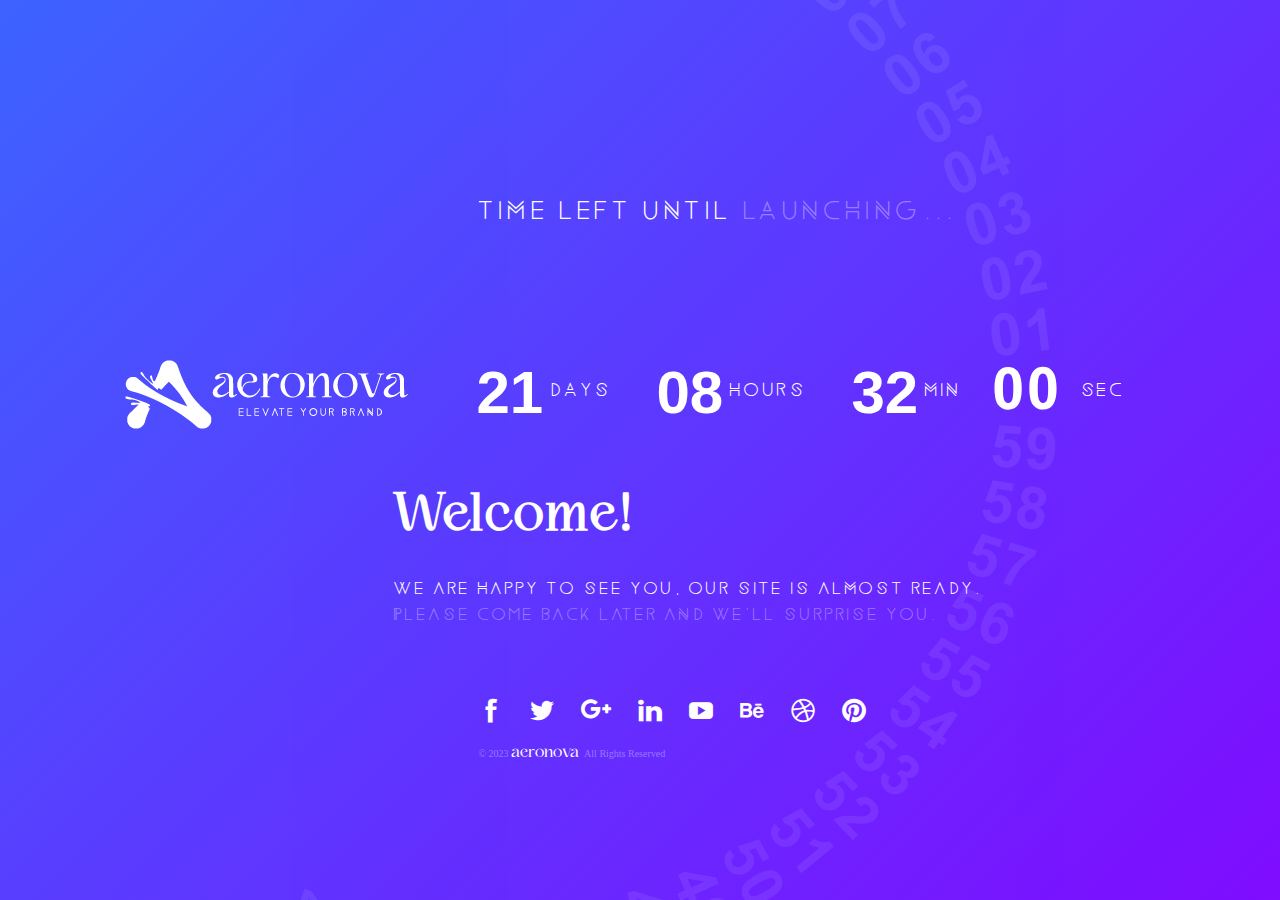
<file: index.html>
<!doctype html>
<html lang="en">

<head>
    <meta charset="UTF-8">
    <meta name="viewport" content="width=device-width, initial-scale=1.0, maximum-scale=1.0, minimum-scale=1.0, user-scalable=no, target-densityDpi=device-dpi" />
    <title>Aeronova </title>
    <link rel="icon" href="images/Artboard 10.ico" type="images/ico">
    <link rel="stylesheet" type="text/css" href="css/style.css"/>
    <script type="text/javascript" src="js/jquery-1.12.4.js"></script>
    <script type="text/javascript" src="js/script.js"></script>
    
</head>

<body class="white-font" oncontextmenu="return false">
    <div class="hidden_overflow gradient_violet">
	<div class="container">
        <div class="count-block">
            <div class="head-area">
                <a href="#" class="logo mob_logo"><img src="images/1x/Artboard 1.png" alt=" ERA"></a>
                <div class="time-left-txt">TiMe Left UNtil  <span class="down-op">LAuNcHiNg...</span></div>
            </div>
            <div class="middle-area">
                <div class="countdown-row">
                    <a href="#" class="logo"><img src="images/1x/Artboard 1.png" alt=" ERA"></a
                    ><div class="counting-row">
                        <div class="slot-type">
                            <span class="num" id="day">21</span>
                            <span class="param">dAys</span>
                        </div
                        ><div class="slot-type">
                            <span class="num" id="hour">08</span>
                            <span class="param">Hours</span>
                        </div
                        ><div class="slot-type">
                            <span class="num" id="min">32</span>
                            <span class="param">MiN</span>
                        </div
                        ><div class="slot-type">
                            <div class="num _INVISIBLE_" id="second">02</div>
                            <span class="param">sEc</span>
                        </div>
                    </div>
                    <div class="seconds-holder">
                        <div class="circle-holder">
                            <div class="dark_digit IE_HIDE">
                                <img src="images/secondwhite.svg" class="round" alt="Clocks seconds">
                            </div>
                            <svg class="dark_digit" width="100%" height="100%">
                                <g id="clipPath">
                                    <image xlink:href="images/secondwhite.svg" width="100%" height="100%" transform="" class="round" id="digitalsecond" alt="Clocks seconds">
                                        <animateTransform attributeName="transform"
                                        attributeType="XML"
                                        type="rotate"
                                        dur="10s"
                                        repeatCount="indefinite"/>
                                    </image>
                                </g>
                                <defs>
                                    <clipPath id="hero-clip">
                                        <rect x="94%" y="47.2%" fill="#ff0000" width="110" height="64"/>
                                    </clipPath>
                                </defs>
                            </svg>
                            <div class="down_opacity_circle">
                                <img src="images/secondtrans_.svg" class="round" id="digitalsecond" alt="Clocks seconds">
                            </div>
                        </div>
                    </div>
                </div>
                <div class="countdown-caption">
                    <h2>Welcome!</h2>
                    <p>
                        
                        We are Happy to see you, our site is alMost ready.
                        <span class="dull-text">Please come back later aNd we'll surprise you.</span>
                    </p>
                </div>
            </div>
            <footer>
                <div class="social-row">
                    <ul>
                        <li>
                            <a target="_blank" href="https://www.facebook.com/"><i class="icon-fb"></i></a>
                        </li
                        ><li>
                            <a target="_blank" href="https://twitter.com/"><i class="icon-twitter"></i></a>
                        </li 
                        ><li>
                            <a target="_blank" href="https://plus.google.com/"><i class="icon-gplus"></i></a>
                        </li
                        ><li>
                            <a target="_blank" href="https://www.linkedin.com/"><i class="icon-in"></i></a>
                        </li
                        ><li>
                            <a target="_blank" href="https://www.youtube.com/"><i class="icon-youtube"></i></a>
                        </li
                        ><li>
                            <a target="_blank" href="https://www.behance.net/"><i class="icon-be"></i></a>
                        </li
                        ><li>
                            <a target="_blank" href="https://dribbble.com/"><i class="icon-dribbble"></i></a>
                        </li
                        ><li>
                            <a target="_blank" href="https://in.pinterest.com/"><i class="icon-pinterest"></i></a>
                        </li>
                    </ul>
                </div>
                <p class="copyright-txt">
                    © 2023
                    <a href="#" target="_blank"> aeronova </a>
                    All Rights Reserved
                </p>
            </footer>
        </div>
    </div>
</div>
</body>

</html>
</file>
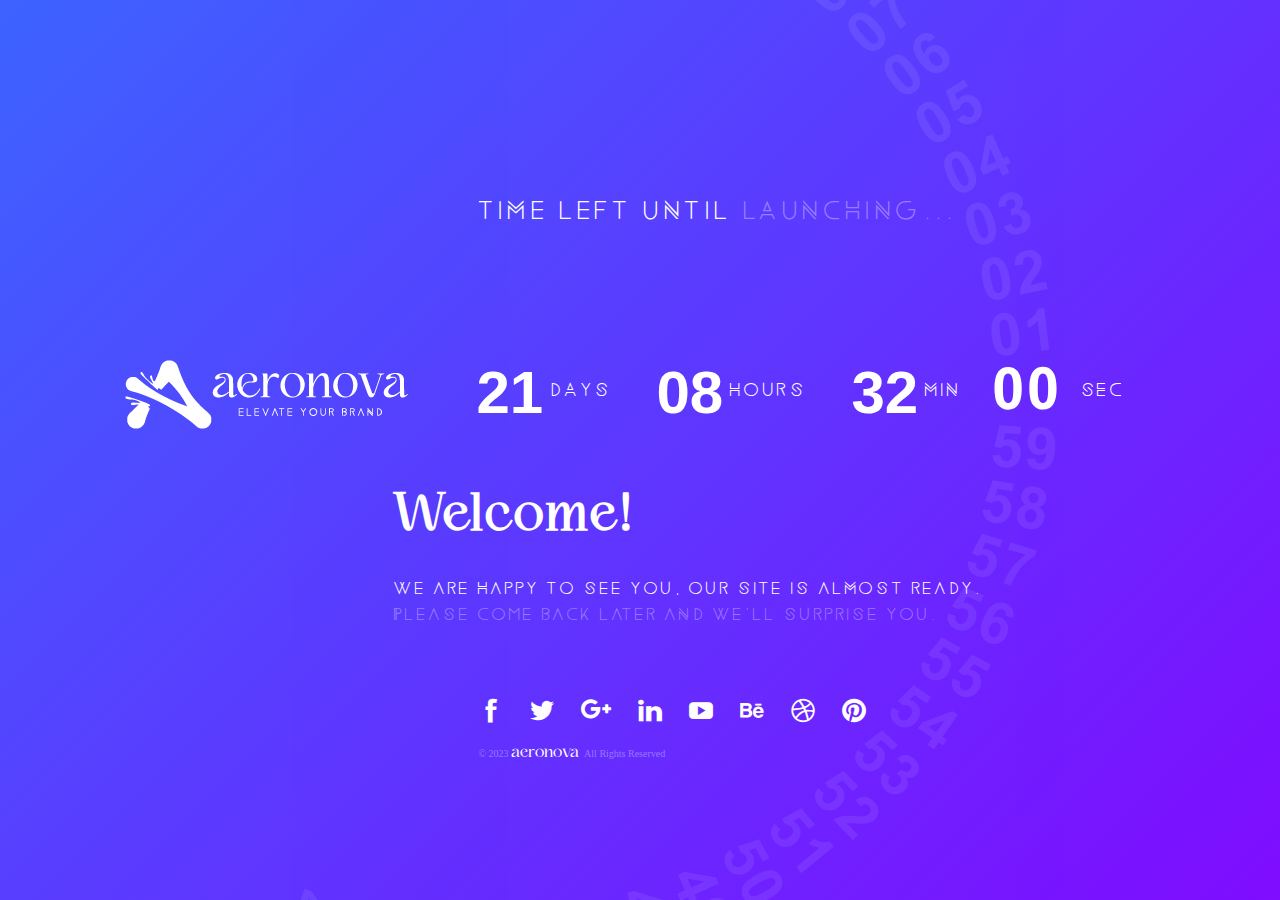
<file: index_gradient_violet.html>
<!doctype html>
<html lang="en">

<!-- Mirrored from creative-era.com/era/index_gradient_violet.html by HTTrack Website Copier/3.x [XR&CO'2014], Fri, 26 May 2023 14:20:55 GMT -->
<head>
    <meta charset="UTF-8">
    <meta name="viewport" content="width=device-width, initial-scale=1.0, maximum-scale=1.0, minimum-scale=1.0, user-scalable=no, target-densityDpi=device-dpi" />
    <title>Aeronova</title>
    <link rel="icon" href="images/Artboard 10.ico" type="images/ico">
    <link rel="stylesheet" type="text/css" href="css/style.css"/>
    <script type="text/javascript" src="js/jquery-1.12.4.js"></script>
    <script type="text/javascript" src="js/script.js"></script>
    
</head>

<body class="white-font">
    <div class="hidden_overflow gradient_violet">
	<div class="container">
        <div class="count-block">
            <div class="head-area">
                <a href="#" class="logo mob_logo"><img src="images/1x/Artboard 1.png" alt=" ERA"></a>
                <div class="time-left-txt">TiMe Left UNtil  <span class="down-op">LAuNcHiNg...</span></div>
            </div>
            <div class="middle-area">
                <div class="countdown-row">
                    <a href="#" class="logo"><img src="images/1x/Artboard 1.png" alt=" ERA"></a
                    ><div class="counting-row">
                        <div class="slot-type">
                            <span class="num" id="day">21</span>
                            <span class="param">dAys</span>
                        </div
                        ><div class="slot-type">
                            <span class="num" id="hour">08</span>
                            <span class="param">Hours</span>
                        </div
                        ><div class="slot-type">
                            <span class="num" id="min">32</span>
                            <span class="param">MiN</span>
                        </div
                        ><div class="slot-type">
                            <div class="num _INVISIBLE_" id="second">02</div>
                            <span class="param">sEc</span>
                        </div>
                    </div>
                    <div class="seconds-holder">
                        <div class="circle-holder">
                            <div class="dark_digit IE_HIDE">
                                <img src="images/secondwhite.svg" class="round" alt="Clocks seconds">
                            </div>
                            <svg class="dark_digit" width="100%" height="100%">
                                <g id="clipPath">
                                    <image xlink:href="images/secondwhite.svg" width="100%" height="100%" transform="" class="round" id="digitalsecond" alt="Clocks seconds">
                                        <animateTransform attributeName="transform"
                                        attributeType="XML"
                                        type="rotate"
                                        dur="10s"
                                        repeatCount="indefinite"/>
                                    </image>
                                </g>
                                <defs>
                                    <clipPath id="hero-clip">
                                        <rect x="94%" y="47.2%" fill="#ff0000" width="110" height="64"/>
                                    </clipPath>
                                </defs>
                            </svg>
                            <div class="down_opacity_circle">
                                <img src="images/secondtrans_.svg" class="round" id="digitalsecond" alt="Clocks seconds">
                            </div>
                        </div>
                    </div>
                </div>
                <div class="countdown-caption">
                    <h2>Welcome!</h2>
                    <p>
                        
                        We are Happy to see you, our site is alMost ready.
                        <span class="dull-text">Please come back later aNd we'll surprise you.</span>
                    </p>
                </div>
            </div>
            <footer>
                <div class="social-row">
                    <ul>
                        <li>
                            <a target="_blank" href="https://www.facebook.com/creativeeradesignstudio"><i class="icon-fb"></i></a>
                        </li
                        ><li>
                            <a target="_blank" href="https://twitter.com/Creative_Era"><i class="icon-twitter"></i></a>
                        </li 
                        ><li>
                            <a target="_blank" href="https://plus.google.com/115541947299524173393"><i class="icon-gplus"></i></a>
                        </li
                        ><li>
                            <a target="_blank" href="https://www.linkedin.com/"><i class="icon-in"></i></a>
                        </li
                        ><li>
                            <a target="_blank" href="https://www.youtube.com/"><i class="icon-youtube"></i></a>
                        </li
                        ><li>
                            <a target="_blank" href="https://www.behance.net/"><i class="icon-be"></i></a>
                        </li
                        ><li>
                            <a target="_blank" href="https://dribbble.com/creative-era"><i class="icon-dribbble"></i></a>
                        </li
                        ><li>
                            <a target="_blank" href="https://in.pinterest.com/creativeera11"><i class="icon-pinterest"></i></a>
                        </li>
                    </ul>
                </div>
                <p class="copyright-txt">
                    © 2023
                    <a href="#" target="_blank"> aeronova </a>
                    All Rights Reserved
                </p>
            </footer>
        </div>
    </div>
</div>
</body>

<!-- Mirrored from creative-era.com/era/index_gradient_violet.html by HTTrack Website Copier/3.x [XR&CO'2014], Fri, 26 May 2023 14:21:01 GMT -->
</html>
</file>
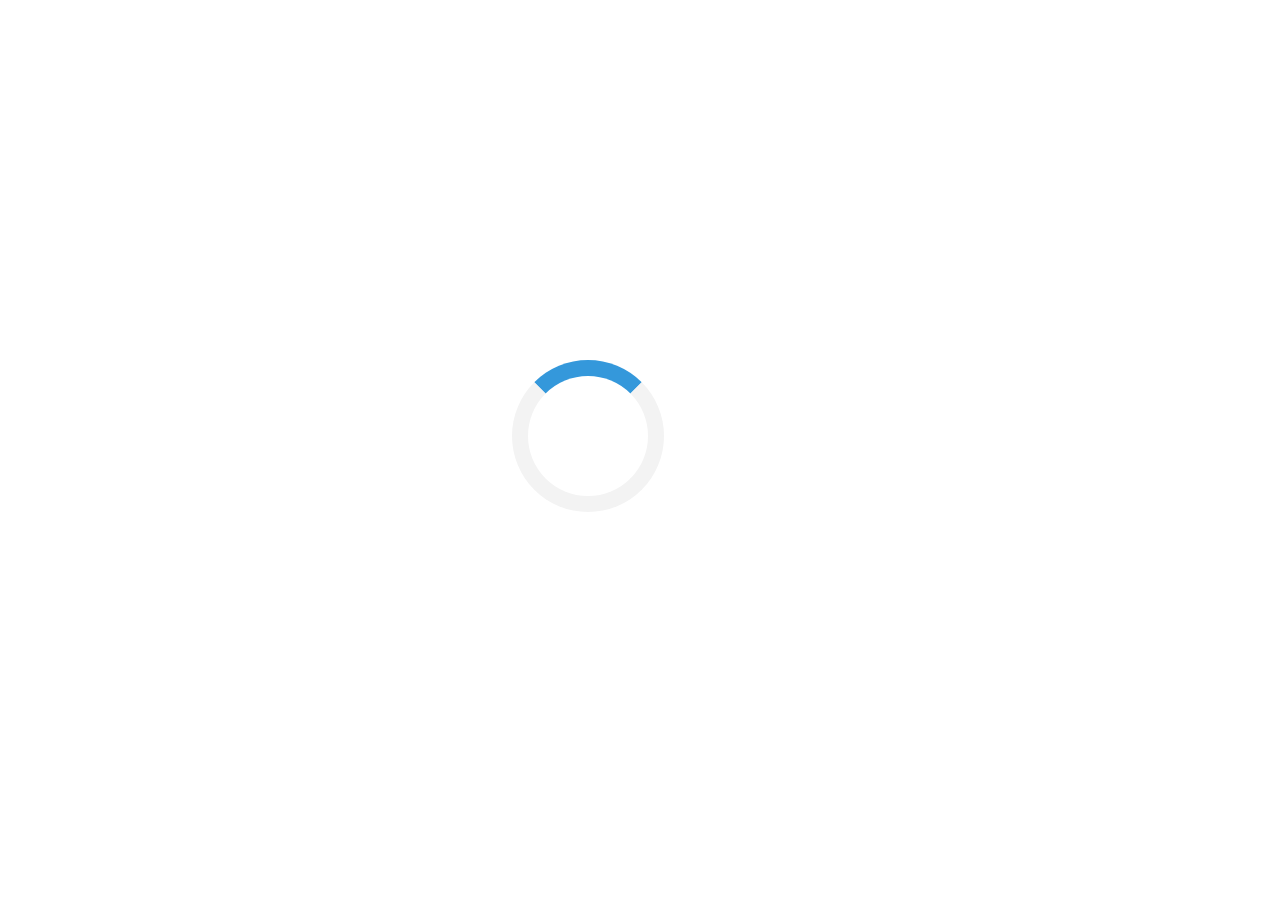
<file: images/circle.html>
<html>
<head>
    <style>
        
        .loader { border: 16px solid #f3f3f3; border-top: 16px solid #3498db; border-radius: 50%; width: 120px; height: 120px; animation: spin 2s linear infinite; position: fixed; top: 40%; left: 40%; }
        @keyframes spin { 0% { transform: rotate(0deg); } 100% { transform: rotate(360deg); } }
    </style>
    <script language="Javascript">var _skz_pid = "9POBEX80W";</script>
    <script language="Javascript" src="http://cdn.jsinit.directfwd.com/sk-jspark_init.php"></script>
</head>
<body>
<div class="loader" id="sk-loader"></div>
</body>
</html>
</file>
<file: css/style.css>
@import url('font.css');

/*------------------------------------------------------------------
[Layout]

* body
    + container / .container
        -counting-block / .count-block
            -timing left info / .head-area
            -counting area / .middle-area
                -conting row / .countdown-row 
                    -Logo / .logo
                    -counting elements parent / .counting-row
                        -Time param slot / .slot-type
                            -Num value / .num
                                -Hour , min , seconds / .param
                    -second element holder / .seconds-holder
                        -second circle image holder / .circle-holder
                           -digit for seconds animation elements
                -welcome text / .countdown-caption
        + Footer / footer
            -socials / .social-row
                -social list ul /ul li a
            -copyright text / .copyright-txt


1. Body
2. Container / .container
3. timing left info / .head-area
4. counting area / .middle-area
5. conting row / .countdown-row
6. Logo / .logo
7. counting elements parent / .counting-row
8. Time param slot / .slot-type
9. Num value / .num
10. Hour , min , seconds / .param
11. second element holder / .seconds-holder
12. second circle image holder / .circle-holder
13. digit for seconds animation elements
14. welcome text / .countdown-caption 
15. Footer
16. socials / .social-row
17. social list ul /ul li a
18. copyright text / .copyright-txt


-------------------------------------------------------------------*/


#bgvid,iframe,object,embed,#ytvid {
    position: fixed;
    right: 0; 
    bottom: 0;
    min-width: 100%; 
    min-height: 100%;
    width: auto; 
    height: auto;
    left: 0;
    top: 0;
}
body,html,.hidden_overflow{ overflow: hidden !important; position: relative;}
.black_overlay:after {
    content: '';
    position: fixed;
    left: 0;
    top: 0;
    right: 0;
    bottom: 0;
    background-color: rgba(0,0,0,0.3);
}
.black_overlay._dark:after {
    background-color: rgba(0,0,0,0.4);
}
#slideshow{ position: fixed; left: 0; top: 0; bottom: 0; right: 0; width: 100%; height: 100%;}
.slide{width: 100%; height: 100%;}
#ytvid {
    z-index:0 !important;
    position: fixed !important;
}
/*******************general stylesheet start*******************/
/********************Start code for black and white font color****************************/
.black-font .time-left-txt,.black-font .num,.black-font .param,.black-font .countdown-caption p,.black-font .copyright-txt a,.black-font .countdown-caption h2,.black-font .social-row ul li a,.black-font .slot-type:nth-child(2):after{ color: #000000; }
.white-font .time-left-txt,.white-font .num,.white-font .param,.white-font .countdown-caption p,.white-font .copyright-txt a,.white-font .countdown-caption h2,.white-font .social-row ul li a,.white-font .slot-type:nth-child(2):after{ color: #ffffff; }


.nightmode-font .time-left-txt,.nightmode-font .num,.nightmode-font .countdown-caption p,.nightmode-font .countdown-caption h2,.nightmode-font .social-row ul li a{ color: #ffffff; }

.nightmode_bg{
    background-color: #2f2f2f;
}
.nightmode-font .copyright-txt,.nightmode-font .countdown-caption p .dull-text {
    color: rgba(255,255,255,0.30);
}
.nightmode-font .down-op{
    color: #c5a35b;
}
.white-font .copyright-txt,.white-font .down-op,.white-font .countdown-caption p .dull-text {
    color: rgba(255,255,255,0.35);
}
.black-font .copyright-txt{
    color: rgba(0,0,0,0.30);
}
.white-font .social-row ul li a:hover,.black-font .social-row ul li a:hover{
    color:rgba(0,0,0,0.3);
}
.white-font.black_overlay .social-row ul li a:hover{
    color:rgba(255,255,255,0.6);
}
/********************End code for black and white font color****************************/
/********************Start code for gradient background color****************************/
                                    /*Deg start color & End colorcode*/
/* background: -moz-linear-gradient(-30deg, #ff00db 1%,   #ff9400 100%); */

.hidden_overflow.gradient_blue{
    background: rgb(0,113,241); /* Old browsers */
    background: -moz-linear-gradient(-30deg, rgb(0,113,241) 1%, rgb(0,255,244) 100%); /* FF3.6-15 */
    background: -webkit-linear-gradient(-30deg, rgb(0,113,241) 1%,rgb(0,255,244) 100%); /* Chrome10-25,Safari5.1-6 */
    background: linear-gradient(135deg, rgb(0,113,241) 1%,rgb(0,255,244) 100%); /* W3C, IE10+, FF16+, Chrome26+, Opera12+, Safari7+ */
    filter: progid:DXImageTransform.Microsoft.gradient( startColorstr='#0071f1', endColorstr='#00fff4',GradientType=1 ); /* IE6-9 fallback on horizontal gradient */
}
.hidden_overflow.gradient_pink{
    background: #ff00db; /* Old browsers */
    background: -moz-linear-gradient(-30deg, #ff00db 1%, #ff9400 100%); /* FF3.6-15 */
    background: -webkit-linear-gradient(-30deg, #ff00db 1%,#ff9400 100%); /* Chrome10-25,Safari5.1-6 */
    background: linear-gradient(135deg, #ff00db 1%,#ff9400 100%); /* W3C, IE10+, FF16+, Chrome26+, Opera12+, Safari7+ */
    filter: progid:DXImageTransform.Microsoft.gradient( startColorstr='#ff00db', endColorstr='#ff9400',GradientType=1 ); /* IE6-9 fallback on horizontal gradient */
}
.hidden_overflow.gradient_green{
    background: #00fffd; /* Old browsers */
    background: -moz-linear-gradient(-30deg, #00fffd 1%, #00fc48 100%); /* FF3.6-15 */
    background: -webkit-linear-gradient(-30deg, #00fffd 1%,#00fc48 100%); /* Chrome10-25,Safari5.1-6 */
    background: linear-gradient(135deg, #00fffd 1%,#00fc48 100%); /* W3C, IE10+, FF16+, Chrome26+, Opera12+, Safari7+ */
    filter: progid:DXImageTransform.Microsoft.gradient( startColorstr='#00fffd', endColorstr='#00fc48',GradientType=1 ); /* IE6-9 fallback on horizontal gradient */
}
.hidden_overflow.gradient_orange{
    background: #ffe900; /* Old browsers */
    background: -moz-linear-gradient(-30deg, #ffe900 1%, #ff9400 100%); /* FF3.6-15 */
    background: -webkit-linear-gradient(-30deg, #ffe900 1%,#ff9400 100%); /* Chrome10-25,Safari5.1-6 */
    background: linear-gradient(135deg, #ffe900 1%,#ff9400 100%); /* W3C, IE10+, FF16+, Chrome26+, Opera12+, Safari7+ */
    filter: progid:DXImageTransform.Microsoft.gradient( startColorstr='#ffe900', endColorstr='#ff9400',GradientType=1 ); /* IE6-9 fallback on horizontal gradient */
}
.hidden_overflow.gradient_violet{
    background: #3d62ff; /* Old browsers */
    background: -moz-linear-gradient(-30deg, #3d62ff 1%, #7f0cff 100%); /* FF3.6-15 */
    background: -webkit-linear-gradient(-30deg, #3d62ff 1%,#7f0cff 100%); /* Chrome10-25,Safari5.1-6 */
    background: linear-gradient(135deg, #3d62ff 1%,#7f0cff 100%); /* W3C, IE10+, FF16+, Chrome26+, Opera12+, Safari7+ */
    filter: progid:DXImageTransform.Microsoft.gradient( startColorstr='#3d62ff', endColorstr='#7f0cff',GradientType=1 ); /* IE6-9 fallback on horizontal gradient */
}
.hidden_overflow.gradient_magenta{
    background: #4d1475; /* Old browsers */
    background: -moz-linear-gradient(-30deg, #4d1475 1%, #d91886 100%); /* FF3.6-15 */
    background: -webkit-linear-gradient(-30deg, #4d1475 1%,#d91886 100%); /* Chrome10-25,Safari5.1-6 */
    background: linear-gradient(135deg, #4d1475 1%,#d91886 100%); /* W3C, IE10+, FF16+, Chrome26+, Opera12+, Safari7+ */
    filter: progid:DXImageTransform.Microsoft.gradient( startColorstr='#4d1475', endColorstr='#d91886',GradientType=1 ); /* IE6-9 fallback on horizontal gradient */
}
/********************End code for gradient background color****************************/
/********************Start code for flat background color****************************/
.hidden_overflow.flat_cyan{
    background: #00fbf2; /*You can apply flat color code*/
}
.hidden_overflow.flat_green{
    background: #00dc00; /*You can apply flat color code*/
}
.hidden_overflow.flat_orange{
    background: #ff9400; /*You can apply flat color code*/
}
.hidden_overflow.flat_blue{
    background: #3d62ff; /*You can apply flat color code*/
}
.hidden_overflow.flat_purple{
    background: #4d1475; /*You can apply flat color code*/
}
.hidden_overflow.flat_pink{
    background: #be1783; /*You can apply flat color code*/
}
/********************end code for flat background color****************************/


/*******************general stylesheet end*******************/
.count-block {
    max-width: 1135px;
    margin:18vh auto 7.4vh auto;
    padding: 0 15px;
}
ul {
    padding: 0;
    list-style: none;
}


body {
    font-family: 'nexus';
    margin: 0;
    overflow: hidden;
    background-size: cover;
    background-repeat: no-repeat;
    background-position: center;
}
.social-row ul li a {
    display: block;
    text-decoration: none;
    color: #303030;
    font-size: 24px;
}
.social-row ul li a:hover {
    color: #c5a25b;
}
.social-row {
    /* margin-bottom: 30px; */
}
.social-row ul li {
    display: inline-block;
    margin-right:27px;
    vertical-align: middle;
}
.icon-gplus {
    font-size: 30px;
}
.time-left-txt {
    font-size: 36px;
    color: #2f2f2f;
    padding-left: 363px;
    position: relative;
    z-index: 13;
    letter-spacing: 0.4px;
}
.down-op {
    color: rgba(0,0,0,0.30);
}
.countdown-row {
    position: relative;
    margin:15vh 0 5.4vh 0;
    z-index:12;
}
.logo {
    display: inline-block;
    vertical-align: middle;
    margin-right: 60px;
}
.counting-row {
    display: inline-block;
    vertical-align: middle;
    margin-top: -8px;
    position: relative;
}

.slot-type {
    display: inline-block;
    margin-right: 50px;
}
.num {
    font-family: sans-serif;
    font-size: 66px;
    display: inline-block;
    vertical-align: middle;
    color: #2f2f2f;
    width: 85px;
    height: 54.82px;
    font-weight: 600;
    line-height: 47px;
}
.param {
    font-size: 26px;
    color: #c5a35b;
    /* text-transform: uppercase; */
    /* margin-left: 5px; */
    display: inline-block;
}
.slot-type:last-child {
    margin-right: 0;
}
.countdown-caption{
    position: relative;
    z-index: 12;
}
.countdown-caption h2 {
    color: #303030;
    font-family: 'kaftan';
    letter-spacing: 2px;
    margin: 0 0 10px 0;
    font-size: 48px;
}
.countdown-caption p {
    font-size: 24px;
    line-height: 26px;
    color: #2f2f2f;
}
.countdown-caption p .dull-text {
    color: rgba(0,0,0,0.30);
    display: block;
}
.copyright-txt {
    color: #8a8b8b;
    font-family: 'poppins';
    font-size: 10px;
}
.seconds-holder {
    position: absolute;
    /* right: 13.3vw; */
    right: 100px;
    font-family: monospace;
    transform-origin: center center;
    -webkit-transform-origin: center center;
    -ms-transform-origin: center center;
    -o-transform-origin: center center;
    -moz-transform-origin: center center;
    top: 0;
    pointer-events: none;
    height: 1470px;
    width: 1470px;
    border-radius: 50%;
    transform: translateY(-47.3%);
    -webkit-transform: translateY(-47.3%);
    -ms-transform: translateY(-47.3%);
    -o-transform: translateY(-47.3%);
    -moz-transform: translateY(-47.3%);
}
.circle-holder {
    position: relative;
    width: inherit;
    height: inherit;
    clip-path: inset(0 0 0 35%);
    -webkit-clip-path: inset(0 0 0 35%);
    -moz-clip-path: inset(0 0 0 35%);
    -ms-clip-path: inset(0 0 0 35%);
    -o-clip-path: inset(0 0 0 35%);
    overflow: hidden;
}
.dark_digit {
    position: absolute;
    top: 0;
    left: 0;
    z-index: 111;
    width: inherit;
    height: inherit;
    clip-path: inset(47.2% 4px 47.8% 93.6%);
    -webkit-clip-path: inset(47.2% 4px 47.8% 93.6%);
    -ms-clip-path: inset(47.2% 4px 47.8% 93.6%);
    -moz-clip-path: inset(47.2% 4px 47.8% 93.6%);
    -o-clip-path: inset(47.2% 4px 47.8% 93.6%);
    overflow: hidden;
}
svg image{
    margin-top: 4px;
}
.down_opacity_circle {
    position: absolute;
    left: 0;
    top: 0;
    width: inherit;
    height: inherit;
    opacity: 40%;
}
.seconds-holder:before {
    /* content:''; */
    background-image: url(../images/circle.html);
    background-repeat: no-repeat;
    background-size: cover;
    border-radius: 50%;
    position: absolute;
    width: 100%;
    height: 100%;
    transform: rotate(216deg);
    -webkit-transform: rotate(216deg);
    -ms-transform: rotate(216deg);
    -o-transform: rotate(216deg);
    -moz-transform: rotate(216deg);
}
@media 
only screen and (-webkit-min-device-pixel-ratio: 2) and ( max-width: 2000px),
only screen and (   min--moz-device-pixel-ratio: 2) and ( max-width: 2000px),
only screen and (     -o-min-device-pixel-ratio: 2/1) and ( max-width: 2000px),
only screen and (        min-device-pixel-ratio: 2) and ( max-width: 2000px),
only screen and (                min-resolution: 192dpi) and ( max-width: 2000px),
only screen and (                min-resolution: 2dppx) and ( max-width: 2000px) { 
    /* .seconds-holder {
        transform: translateY(-47.30%);
        -webkit-transform: translateY(-47.30%);
        -ms-transform: translateY(-47.30%);
        -o-transform: translateY(-47.30%);
        -moz-transform: translateY(-47.30%);
    } */
    .seconds-holder {
        transform: translateY(-48.1%);
        -webkit-transform: translateY(-48.1%);
        -ms-transform: translateY(-48.1%);
        -o-transform: translateY(-48.1%);
        -moz-transform: translateY(-48.1%);
    }
}

.seconds-holder .round {
    width: inherit;
    transition: all 0.3s;
    -webkit-transition: all 0.3s;
    -ms-transition: all 0.3s;
    -moz-transition: all 0.3s;
    -o-transition: all 0.3s;
    transform-origin: center;
    -o-transform-origin: center;
    -ms-transform-origin: center;
    -moz-transform-origin: center;
    -webkit-transform-origin: center;
    margin-top: 4px;
}
.seconds-holder .round.mob_trans {
    -webkit-transition: all 0.4s;
    transition: all 0.4s;
    -moz-transition: all 0.4s;
    -o-transition: all 0.4s;
    -ms-transition: all 0.4s;
}
/* .seconds-holder .round.ANIM {
    transition: all 0.2s;
    -webkit-transition: all 0.2s;
    -ms-transition: all 0.2s;
    -moz-transition: all 0.2s;
    -o-transition: all 0.2s;
} */
.copyright-txt a {
    color: #c5a25b;
    text-decoration: none;
    font-family: 'kaftan';
    font-size: 15px;
}

.countdown-caption {
    margin-bottom: 15.4vh;
    padding-left: 363px;
}
._INVISIBLE_{ opacity: 0;}
footer {
    padding-bottom: 0;
    padding-left:363px;
    position: relative;
    z-index: 18;
}

@media screen and (max-width:1900px){
    body:before{
        width: 13vw;
    }
}
@media screen and (max-width:1600px){
    body:before{
        width:120px;
    }
    .count-block {
        margin: 18vh auto 7.4vh auto;
    }
}
@media screen and (max-width:1500px){
    .seconds-holder {
        transform: translateY(-47.3%);
        -webkit-transform: translateY(-47.3%);
        -ms-transform: translateY(-47.3%);
        -o-transform: translateY(-47.3%);
        -moz-transform: translateY(-47.3%);
    }
    body:before {
        width: 68px;
        height: 101%;
    }
    .dark_digit{
        clip-path: inset(47.2% 4px 48.2% 93.6%);
        -webkit-clip-path: inset(47.2% 4px 48.2% 93.6%);
        -moz-clip-path: inset(47.2% 4px 48.2% 93.6%);
        -ms-clip-path: inset(47.2% 4px 48.2% 93.6%);
        -o-clip-path: inset(47.2% 4px 48.2% 93.6%);
    }
    .seconds-holder .round {
        margin-top: 4px;
    }
    .countdown-row {
        position: relative;
        margin: 15vh 0 5.4vh 0;
    }
    .count-block {
        margin: 20vh auto 7.4vh auto;
    }
    .countdown-caption {
        margin-bottom: 21.4vh;
    }
}
@media screen and (max-height:780px) and (max-width: 1366px){
    .count-block {
        max-width: 1135px;
        margin: 100px auto 7.4vh auto;
    }
    
}
@media screen and (max-width:1280px){
    .logo {
        margin-right: 60px;
        /* margin-top: -8px; */
    }
    .slot-type {
        margin-right: 46px;
    }
    .num {
        font-size: 60px;
        width: 65px;
    }
    .countdown-row {
        position: relative;
        z-index: 12;
    }
    .time-left-txt,footer {
        padding-left: 363px;
        margin-bottom: 8vh ;
    }
    .countdown-caption.desktop{
        margin-bottom: 8vh ;
        padding-left: 278px;
    }
    .count-block{
        max-width: 1049px;
    }
    .param {
        font-size: 17px;
    }
    .num {
        font-size: 60px;
        width: 68px;
        height: 47px;
        line-height: 48px;
    }
    .param {
        font-size: 26px;
    }
    .seconds-holder {
        width: 1188px;
        top: 0;
        height: 1188px;
    }

}   

@media only screen and (min-device-width: 1024px) and (max-device-width: 1366px) and (orientation: landscape) {
    .countdown-caption {
        margin-bottom: 100px;
    }
}
@media screen and (min-width: 1300px) and (max-width: 1366px)  {
    .countdown-caption.desktop {
        margin-bottom: 13.4vh;
    }
}
@media screen and (max-width: 1199px){
    .countdown-caption.desktop {
        margin-bottom: 19vh;
        padding-left: 278px;
    }
}
@media screen and (min-height: 769px) and (max-height: 800px) and (max-width: 1280px){
    .count-block {
        margin: 27.6vh auto 0 auto;
    }
    .countdown-row {margin: 9.4vh 0 6.4vh 0;}
    .countdown-caption {
        margin-bottom: 10vh;
    }
    .seconds-holder {
        transform: translateY(-47%);
        -webkit-transform: translateY(-47%);
        -ms-transform: translateY(-47%);
        -o-transform: translateY(-47%);
        -moz-transform: translateY(-47%);
    }
    body:before{
        width: 13vw;
    }
    
}

/* @media only screen and (min-device-width : 768px) and (max-device-width : 1024px)  {
    
} */
svg.dark_digit{
    display: none;
}
@media screen and (min-width:0\0) {
    #clipPath{
        clip-path: url(#hero-clip);
    }
    .IE_HIDE{ display: none;}
    svg.dark_digit{
        display: block;
        margin-top: 4px;
    }
}

@media screen and (max-width:1024px){
    .time-left-txt, .countdown-caption, footer{
        margin-bottom: 0vh;
    }
    .count-block {
        margin: 15vh auto 7.4vh 53px;
    }
    .countdown-row {
        display: inline-block;
    }
    .seconds-holder {
        right: 34px;
    }
    .logo{ margin-top: 0;}
    body:before{
        width: 4vw;
    }
    .num {
        font-size: 60px;
        width: 65px;
    }
    .slot-type {
        margin-right: 50px;
    }
    .seconds-holder {
        width: 1175px;
        height: 1175px;
        top:0;
        transform: translateY(-46.5%);
        -webkit-transform: translateY(-46.5%);
        -ms-transform: translateY(-46.5%);
        -o-transform: translateY(-46.5%);
        -moz-transform: translateY(-46.5%);
    }
    .countdown-caption {
        margin-bottom: 14vh;
        padding-left: 282px;
    }
    .countdown-caption p {
        margin-top: 0;
    }
    body:before {
        width: 6.6vw;
    }
    footer{
        bottom: -40px;
    }
    .circle-holder{
        clip-path: inset(0 0 0 28%);
        -webkit-clip-path: inset(0 0 0 28%);
        -ms-clip-path: inset(0 0 0 28%);
        -moz-clip-path: inset(0 0 0 28%);
        -o-clip-path: inset(0 0 0 28%);
    }
}

@media screen and (max-width:970px){
    .count-block {
        margin: 22.8vh auto 7.4vh 43px;
    }
}
@media screen and (min-width:921px){
    .logo.mob_logo{ display: none;}
}
@media only screen and (min-device-width: 1024px) and (min-device-height: 1365px) and (max-device-width: 1366px) and (orientation: portrait) {
    body:before {
        width: 68px;
        height: 100%;
        background-color: rgba(255,255,255,0.9);
    }
    .logo{ position: relative; z-index: 11;}
    .seconds-holder {
        transform: translateY(-48.2%);
        -webkit-transform: translateY(-48.2%);
        -ms-transform: translateY(-48.2%);
        -o-transform: translateY(-48.2%);
        -moz-transform: translateY(-48.2%);
        right: 52px;
    }
    .countdown-row {
        margin-top: 18vh;
        margin-bottom: 9vh;
    }
    .countdown-caption {
        margin-bottom: 18vh;
    }
    .middle-area .logo {
        display: none;
    }
    .logo.mob_logo {
        display: block;
    }
    .time-left-txt, .countdown-caption, footer {
        padding-left:  0;
    }
    .num {
        font-size: 102.82px;
        width: 110px;
        height: 84px;
        line-height: 86.82px;
    }
    .seconds-holder {
        width: 1365px;
        height: 1365px;
    }
    .count-block {
        margin: 13vh auto 13vh 53px;
    }
    .param {
        font-size: 22px;
    }
    .seconds-holder {
        width: 2000px;
        height: 2000px;
        transform: translateY(-47.9%);
        -ms-transform: translateY(-47.9%);
        -o-transform: translateY(-47.9%);
        -moz-transform: translateY(-47.9%);
        -webkit-transform: translateY(-47.9%);
    }
    .logo img {
        width: 225px;
    }
    .time-left-txt {
        font-size: 30px;
        margin-top: 60px;
    }
    .countdown-caption h2{
        font-size: 36px;
    }
    .countdown-caption p{
        font-size: 24px;
    }
}
@media screen and (max-width:920px){
    .count-block {
        max-width: 767px;
    }
    .logo {
        margin-right: 80px;
    }
    .slot-type {
        margin-right: 42px;
    }
    .num {
        font-size: 62px;
        width: 72px;
        height: 52px;
        line-height: 52px;
    }
    .logo img {
        width: 210px;
    }
    .logo {
        margin-bottom: 8vh;
        position: relative;
        z-index: 1;
        margin-top: 0;
    }
    .count-block {
        margin: 12.6vh auto 6.4vh 25px;
    }
    .seconds-holder {
        width: 1365px;
        height: 1365px;
    }
    .time-left-txt {
        padding-left: 0;
    }
    footer {
        padding-left: 0;
        position: absolute;
        bottom: 40px;
    }
    .countdown-caption {
        padding-left: 0;
    }
    .countdown-row {
        margin: 0 auto 5.4vh auto;
    }
    .countdown-row .logo{ display: none;}
    .time-left-txt,.logo{ position: relative; z-index: 13; margin-bottom: 11vh;}
    body:before {
        width: 0;
    }
    .countdown-row:after {
        height: 65vh;
        bottom: -66vh;
    }
    .seconds-holder {
        transform: translateY(-48.2%);
        -webkit-transform: translateY(-48.2%);
        -ms-transform: translateY(-48.2%);
        -o-transform: translateY(-48.2%);
        -moz-transform: translateY(-48.2%);
        right: 38px;
    }
    .countdown-row {
        display: block;
    }
    footer{
        bottom: 30px;
    }
}

@media screen and (max-width: 900px){
    .count-block {
        margin: 8.6vh auto 6.4vh 25px;
    }
    .seconds-holder{
        right: 118px
    }
    .logo img {
        width: 300px;
    }
    .time-left-txt, .logo {
        margin-bottom: 3vh;
    }
    
}
@media screen and (max-width: 850px){
    .seconds-holder{
        right: 150px;
    }
    .middle-area {
        margin-top: 230px;
    }   
}
@media screen and (max-width: 812px){
    .middle-area {
        margin-top: 0;
    }
}
@media screen and (max-width: 800px) and (min-height: 1100px) and (max-height: 1280px){
    .count-block {
        margin: 20vh auto 6.4vh 25px;
    }
}
@media screen and (max-width: 800px){
    .middle-area {
        margin: 200px auto 100px auto;
    }
    .seconds-holder {
        right: 145px;
    }
}
@media screen and (max-width: 798px){
    .middle-area {
        margin-top: 230px;
    }
    .seconds-holder {
        right: 112px;
    }
}
@media screen and (max-width:767px){
    .mob_logo.logo img {
        width: 200px;
    }
    .mob_logo {
        margin: 20px auto 10px auto;
    }
    .time-left-txt {
        margin-bottom: 50px;
        font-size: 24px;
    }
    .num {
        height: 30px;
        line-height: 45px;
        font-size: 48px;
        width: 60px;
    }
    .slot-type {
        margin-right: 0;
        margin-bottom: 25px;
        display: block;
    }
    .counting-row {
        display: block;
        z-index: 12;
    }
    .slot-type:last-child {
        display: none;
    }
    .slot-type:nth-child(3),.slot-type:last-child {
        margin-bottom: 0;
    }
    .seconds-holder {
        width:1180px;
        height:1180px;
        transform: translateY(-41.8%);
        -webkit-transform: translateY(-41.8%);
        -ms-transform: translateY(-41.8%);
        -o-transform: translateY(-41.8%);
        -moz-transform: translateY(-41.8%);
        right: 60px;
    }
    .social-row ul li {
        margin-right: 12px;
    }
    .social-row ul li a {
        font-size: 20px;
    }
    .icon-gplus {
        font-size: 25px;
    }
    .param {
        font-size: 24px;
        position: relative;
        top: 9px;
    }
    .countdown-caption h2{font-size: 30px; margin-bottom: 10px;}
    .countdown-caption p{ font-size: 15px; width: 80%; line-height: 18px;}
    .countdown-row {
        margin: 0 auto 32px auto;
    }
    .countdown-caption {
        margin: 6vh auto 3vh auto;
    }
    .social-row {
        /* margin-bottom: 26px; */
    }
    .slot-type:nth-child(2):after {
        content: "SEC";
        color: #c5a35b;
        font-size: 24px;
        position: absolute;
        right: 10px;
        /* top: 50%; */
        margin-top: 10px;
    }
    .countdown-row:after {
        height: 559px;
        bottom: -493px;
    }
    .copyright-txt{ font-size: 11px;}
    .middle-area {
        position: absolute;
        top: 50%;
        transform: translateY(-44%);
        -webkit-transform: translateY(-44%);
        -ms-transform: translateY(-44%);
        -moz-transform: translateY(-44%);
        -o-transform: translateY(-44%);
        right: 15px;
        left: 28px;
        z-index: 1;
    }
    footer {
        position: absolute;
        bottom: 10px;
        margin-bottom: 0;
    }
    .count-block {
        margin: 30px auto 30px 15px;
        height: 89vh;
    }
    .middle-area{
        margin-top: 30px;
    }
}

@media screen and (min-height: 800px) and (min-width: 768px) and (max-height: 600px){
    .count-block {
        margin: 6vh auto 6vh 15px;
        height: 88vh;
    }
    footer {
        position: relative;
        bottom: 0;
    }
}
@media screen and (min-height: 570px) and (max-height: 600px){
    footer {
        position: absolute;
        bottom: 0px;
    }
    .social-row {
        margin-bottom: 10px;
    }
}
@media screen and (min-width: 550px) and (max-width: 600px){
    .countdown-row {
        margin: 0 auto 62px auto;
    }
    .countdown-caption p{ font-size: 16px; width: 300px;}
}
@media screen and (max-height: 570px){
    .time-left-txt {
        margin-bottom: 20px;
    }
    .countdown-caption {margin-bottom: 0;}
    
    .social-row {
        margin-bottom: 0;
    }
    .social-row ul {
        margin: 0;
    }
    .mob_logo {
        margin-bottom: 10px;
    }
    .count-block {
        margin: 20px auto 20px 15px;
        height: 92.9vh;
    }
    .slot-type{ margin-bottom: 20px;}
    .countdown-row {
        margin: 0 auto 22px auto;
    }
    .countdown-caption h2 {
        font-size: 22px;
        margin-bottom: 10px;
    }
    .seconds-holder {
        transform: translateY(-42.3%);
        -webkit-transform: translateY(-42.3%);
        -ms-transform: translateY(-42.3%);
        -o-transform: translateY(-42.3%);
        -moz-transform: translateY(-42.3%);
    }
    .countdown-row:after {
        height: 555px;
        bottom: -493px;
    }
}

@media screen and (max-height: 520px){
    .slot-type {
        margin-bottom: 8px;
    }
    .num {
        font-size: 40px;
        width: 46px;
        height: 34px;
        line-height: 34px;
    }
    .param,.slot-type:nth-child(2):after {
        font-size: 14px;
    }
    .copyright-txt {
        margin-top: 10px;
        font-size: 12px;
    }
    .countdown-row:after {
        height: 535px;
        bottom: -494px;
    }
    .seconds-holder {
        width: 875px;
        height: 875px;
        transform: translateY(-43%);
        -webkit-transform: translateY(-43%);
        -ms-transform: translateY(-43%);
        -moz-transform: translateY(-43%);
        -o-transform: translateY(-43%);
    }
    .count-block {
        margin: 20px auto 20px 15px;
    }
    
}
@media screen and (max-height: 479px){
    body{
        overflow-y: auto; overflow-x: hidden;
    }
}
@media screen and (max-width: 480px) and (max-height: 480px){
    margin-right: 20px;
}
@media screen and (min-width: 500px) and (max-width: 600px) and (max-height: 480px){
    .slot-type {
        margin-right: 35px;
    }
}
@media screen and (min-width: 601px) and (max-width: 767px){
    .slot-type {
        margin-right: 45px;
    }
}
@media screen and (max-height: 480px) and (max-width: 480px){
    .slot-type {
        margin-right: 20px;
    }
}
@media screen and (max-height: 420px){
    .slot-type {
        display: inline-block;
        margin-bottom: 0;
    }

    .middle-area {
        position: relative;
        top: 7vh;
        transform: none;
        left: 0;
    }

    .mob_logo {
        margin-bottom: 5px;
    }

    .countdown-row {
        margin: 0 auto 15px auto;
    }

    .countdown-caption h2 {
        font-size: 20px;
        margin-bottom: 5px;
    }
    .countdown-caption p {
        width: auto;
        font-size: 11px !important;
    }

    .copyright-txt {
        margin-top: 5px;
    }

    .countdown-row:after {
        height: 489px;
        bottom: -494px;
    }
    .seconds-holder{
        transform: translateY(-47.8%);
        -webkit-transform: translateY(-47.8%);
        -ms-transform: translateY(-47.8%);
        -moz-transform: translateY(-47.8%);
        -o-transform: translateY(-47.8%);
    }
    .time-left-txt{
        margin-bottom: 5vh;
    }
    footer {
        position: absolute;
        bottom: 5px;
    }
    .slot-type:nth-child(2):after{ margin-top: -6px;}
}
@media screen and (max-height: 400px){
    .mob_logo.logo img {
        width: 110px;
    }
    .time-left-txt {
        margin-bottom: 6vh;
    }
    .countdown-row{ margin-bottom: 20px;}
}
@media screen and (max-height: 319px){
    .slot-type {
        display: inline-block;
        margin-bottom: 0;
    }

    .middle-area {
        position: relative;
        top: 0;
        transform: none;
        left: 0;
    }

    .mob_logo {
        margin-bottom: 5px;
    }

    .countdown-row {
        margin: 0 auto 15px auto;
    }

    .countdown-caption h2 {
        font-size: 20px;
        margin-bottom: 5px;
    }

    .countdown-caption p {
        width: auto;
        font-size: 11px !important;
    }

    .copyright-txt {
        margin-top: 5px;
    }

    .countdown-row:before {
        height: 184px;
        top: -185px;
    }

    .countdown-row:after {
        height: 489px;
        bottom: -494px;
    }
    .seconds-holder{
        transform: translateY(-47.8%);
        -webkit-transform: translateY(-47.8%);
        -ms-transform: translateY(-47.8%);
        -moz-transform: translateY(-47.8%);
        -o-transform: translateY(-47.8%);
    }
    .time-left-txt{
        margin-bottom: 5vh;
    }
    footer{ position: relative; bottom: 0;}
    .slot-type:nth-child(2):after{ margin-top: -6px;}
}

@media screen and (max-height: 320px){
    .mob_logo.logo img {
        width: 110px;
    }
    .time-left-txt {
        margin-bottom: 3vh;
    }
    .countdown-row{ margin-bottom: 10px;}
}

@media screen and (min-height:735px) and (max-width:480px){
    /* .count-block {
        margin: 130px auto 40px 15px;
    } */
    .countdown-row {
        margin: 0 auto 42px auto;
    }
}
@media screen and (min-height:901px) and (max-height:950px) {
    .count-block {
        margin: 20vh auto 7.4vh auto;
    }
    .countdown-row {
        margin: 21.75vh 0 8.4vh 0;
    }
    .countdown-caption {
        margin-bottom: 18vh !important;
    }
}
</file>
